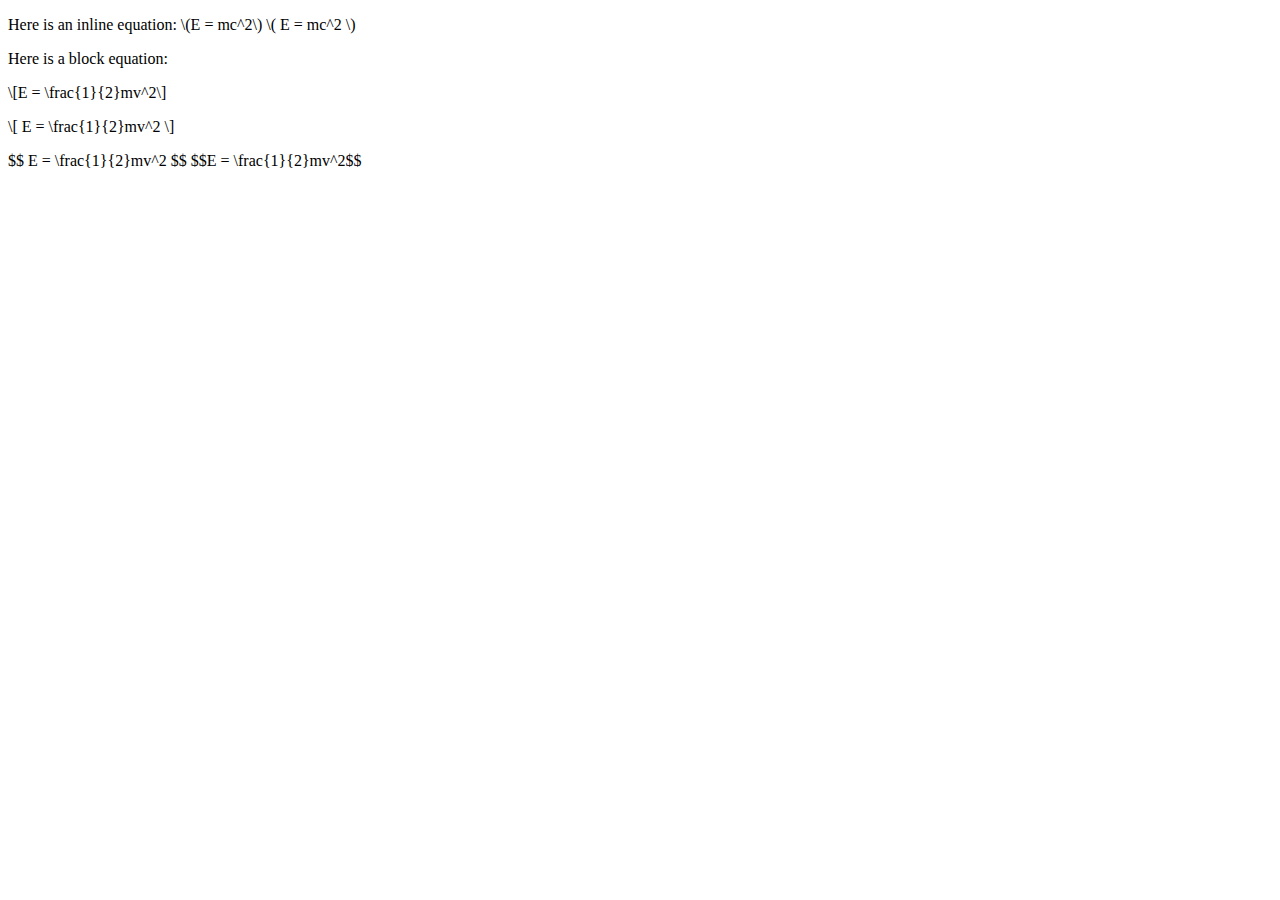
<file: extra_src/KatexChormeExtention/index.html>
<!DOCTYPE html>
<html lang="en">
<head>
    <meta charset="UTF-8">
    <title>LaTeX Test</title>
</head>
<body>
<p>Here is an inline equation: \(E = mc^2\)  \( E = mc^2 \)</p>
<p>Here is a block equation:</p>
<p>\[E = \frac{1}{2}mv^2\]</p>
<p>\[ E = \frac{1}{2}mv^2 \]</p>
<p>$$ E = \frac{1}{2}mv^2 $$    $$E = \frac{1}{2}mv^2$$</p>
</body>
</html>
</file>
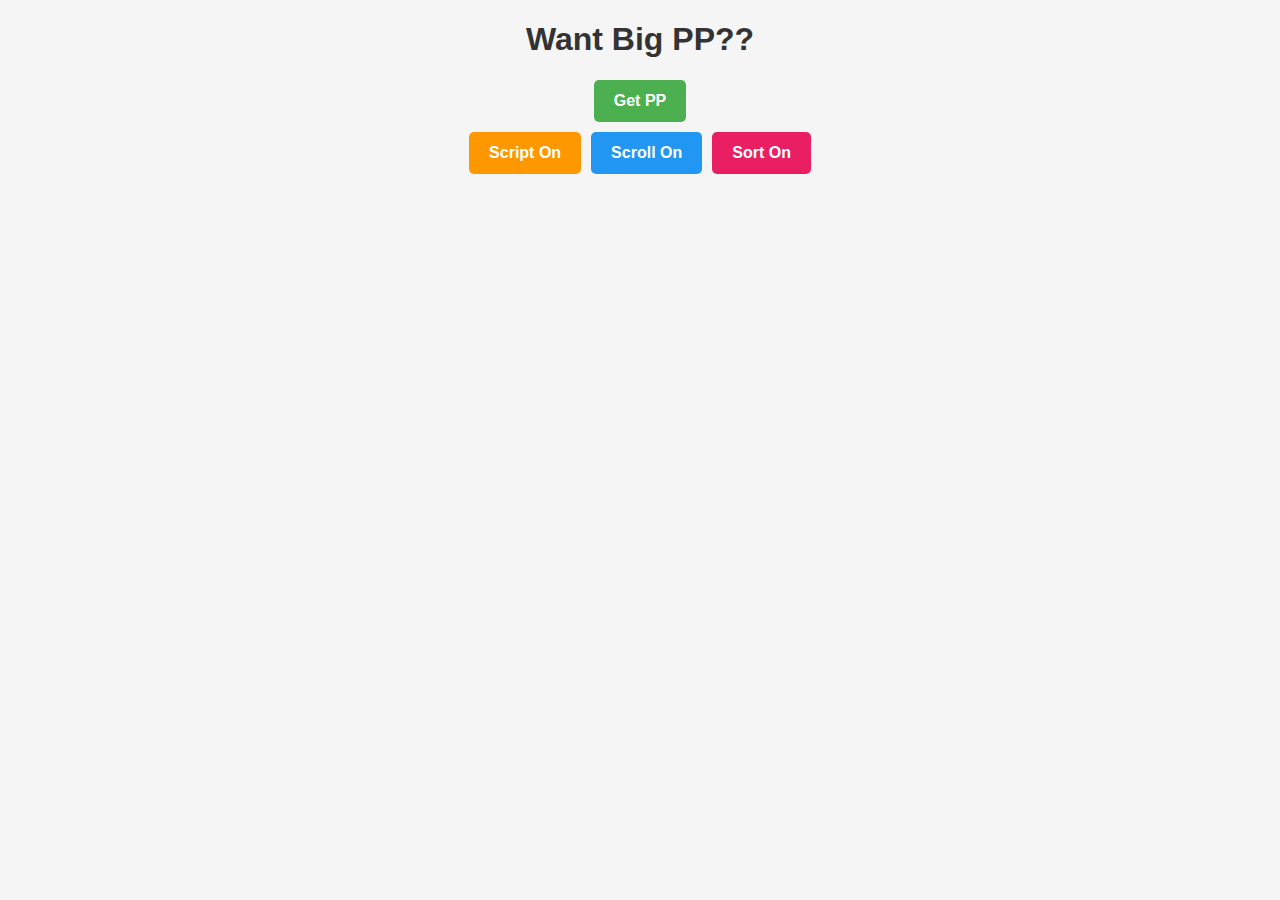
<file: Chrome Extention/popup.html>
<!DOCTYPE html>
<html lang="">
<head>
    <title>Big PP</title>
    <style>
        body {
            font-family: Arial, sans-serif;
            margin: 20px;
            text-align: center;
            background-color: #f5f5f5;
        }
        h1, h2 {
            color: #333;
        }
        .button-container {
            margin-top: 20px;
        }
        .button-row {
            margin: 10px 0;
        }
        .horizontal-buttons {
            display: flex;
            justify-content: center;
            gap: 10px;
        }
        button {
            padding: 12px 20px;
            font-size: 16px;
            font-weight: bold;
            border: none;
            border-radius: 5px;
            cursor: pointer;
            transition: all 0.3s ease-in-out;
            color: #fff;
        }
        button:hover {
            transform: scale(1.1);
            box-shadow: 0 4px 8px rgba(0, 0, 0, 0.2);
        }
        button.active {
            background-color: #4caf50;
            color: #fff;
        }

        button.inactive {
            background-color: #ccc;
            color: #666;
        }

        #btn {
            background-color: #4caf50;
        }
        #toggle-script {
            background-color: #ff9800;
        }
        #toggle-scroll {
            background-color: #2196f3;
        }
        #toggle-sort {
            background-color: #e91e63;
        }
        #output {
            margin-top: 20px;
            font-size: 18px;
            color: #333;
        }
    </style>
</head>
<body>
<h1>Want Big PP??</h1>
<div class="button-container">
    <div class="button-row">
        <button id="btn">Get PP</button>
    </div>
    <div class="button-row horizontal-buttons">
        <button id="toggle-script">Script On</button>
        <button id="toggle-scroll">Scroll On</button>
        <button id="toggle-sort">Sort On</button>
    </div>
</div>
<div id="output"></div>
<script src="popup.js"></script>
</body>
</html>
</file>
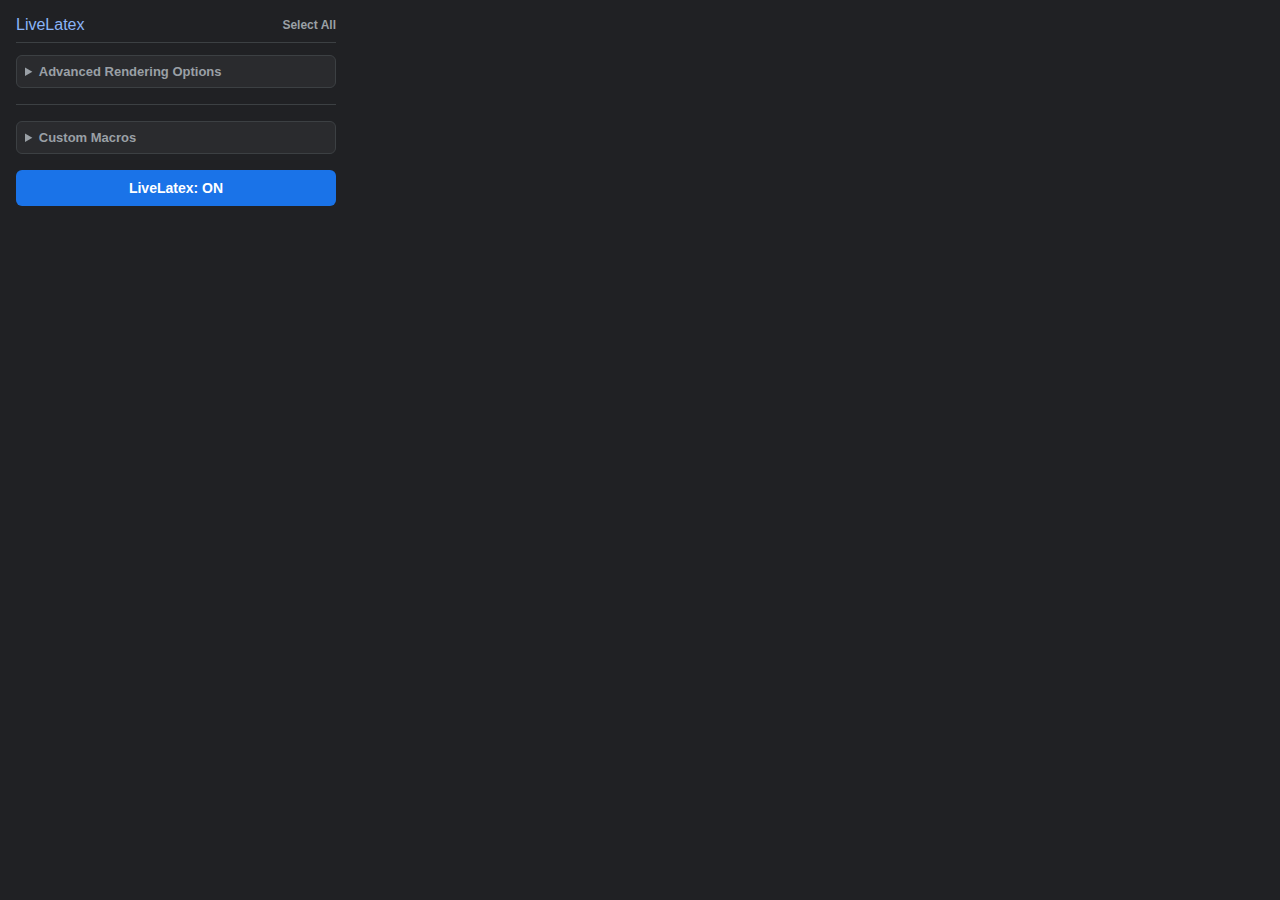
<file: extra_src/LiveLatexExtension/popup.html>
<!DOCTYPE html>
<html lang="nl">
<head>
	<meta charset="UTF-8">
	<style>
      body {
          font-family: 'Google Sans', Roboto, Arial, sans-serif;
          width: 320px;
          margin: 0;
          padding: 16px;
          background-color: #202124;
          color: #e8eaed;
          display: flex;
          flex-direction: column;
          gap: 12px;
      }
      .header {
          display: flex;
          justify-content: space-between;
          align-items: center;
          border-bottom: 1px solid #3c4043;
          padding-bottom: 8px;
      }
      h2 { margin: 0; font-size: 16px; font-weight: 500; color: #8ab4f8; }
      h3 { margin: 0; font-size: 14px; font-weight: 500; color: #8ab4f8; }

      .text-btn { background: none; border: none; color: #9aa0a6; font-size: 12px; cursor: pointer; padding: 0; font-weight: bold; }
      .text-btn:hover { color: #e8eaed; text-decoration: underline; }

      /* Collapsible Styling */
      details {
          background: #2a2b2e;
          border: 1px solid #3c4043;
          border-radius: 6px;
          padding: 8px;
      }
      summary {
          font-size: 13px;
          font-weight: bold;
          color: #9aa0a6;
          cursor: pointer;
          user-select: none;
          outline: none;
      }
      summary:hover { color: #8ab4f8; }

      .toggle-row { display: flex; justify-content: space-between; align-items: center; font-size: 13px; padding-top: 8px; }
      input[type="checkbox"] { accent-color: #8ab4f8; width: 15px; height: 15px; cursor: pointer; }

      .divider { border: 0; height: 1px; background-color: #3c4043; margin: 4px 0; }

      .macro-container { max-height: 160px; overflow-y: auto; display: flex; flex-direction: column; gap: 8px; padding-right: 4px; }
      .macro-container::-webkit-scrollbar { width: 6px; }
      .macro-container::-webkit-scrollbar-thumb { background: #5f6368; border-radius: 3px; }

      .macro-row { display: flex; gap: 6px; align-items: center; }
      .macro-row input {
          background: #303134; color: #e8eaed; border: 1px solid #5f6368;
          border-radius: 4px; padding: 6px; font-family: monospace; font-size: 12px; outline: none;
      }
      .macro-row input:focus { border-color: #8ab4f8; }
      .macro-key { width: 35%; }
      .macro-val { width: 50%; }
      .btn-delete { width: 15%; background: #ea4335; color: white; border: none; border-radius: 4px; cursor: pointer; font-weight: bold; padding: 6px 0; font-size: 12px;}
      .btn-delete:hover { background: #d93025; }

      .global-btn {
          width: 100%; margin-top: 4px; padding: 10px; background-color: #1a73e8; color: white;
          border: none; border-radius: 6px; font-weight: bold; font-size: 14px; cursor: pointer; transition: background 0.3s, filter 0.3s;
      }
      .global-btn.off { background-color: #ea4335; filter: grayscale(100%); color: #f1f3f4; }
      .app-disabled details, .app-disabled #macroSection { opacity: 0.5; pointer-events: none; }
	</style>
</head>
<body id="appBody">
<div class="header">
	<h2>LiveLatex</h2>
	<button id="btnSelectAll" class="text-btn">Select All</button>
</div>

<details id="toggleDetails">
	<summary>Advanced Rendering Options</summary>
	<div id="toggleContainer">
		<div class="toggle-row"><label for="eqToggle">{Eq} (Environments)</label><input type="checkbox" id="eqToggle"></div>
		<div class="toggle-row"><label for="blockToggle">\[ \] (Block)</label><input type="checkbox" id="blockToggle"></div>
		<div class="toggle-row"><label for="inlineToggle">\( \) (Inline)</label><input type="checkbox" id="inlineToggle"></div>
		<div class="toggle-row"><label for="doubleDollarToggle">$$ $$ (Block)</label><input type="checkbox" id="doubleDollarToggle"></div>
		<div class="toggle-row"><label for="singleDollarToggle">$ $ (Inline)</label><input type="checkbox" id="singleDollarToggle"></div>
	</div>
</details>

<hr class="divider">

<details id="toggleDetails2">
	<summary>Custom Macros</summary>
	<div id="toggleContainer2">
		<div id="macroSection">
			<div class="header">
				<button id="btnAddMacro" class="text-btn">+ Add Macro</button>
			</div>
			<div id="macroContainer" class="macro-container">
			</div>
		</div>
	</div>
</details>


<button class="global-btn" id="btnGlobalToggle">LiveLatex: ON</button>

<script src="popup.js"></script>
</body>
</html>
</file>
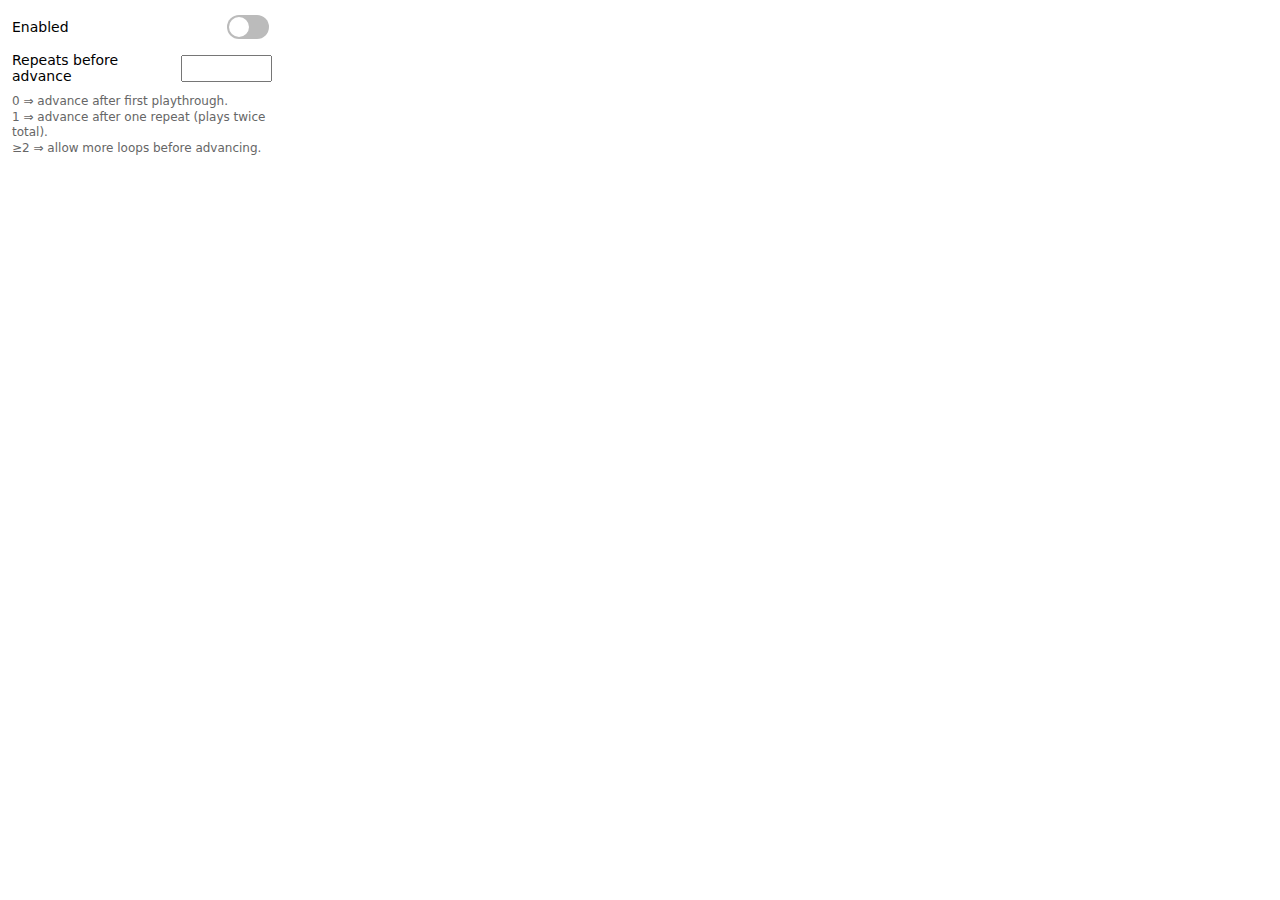
<file: extra_src/YTshortScroll/popup.html>
<!doctype html>
<html>
<head>
    <meta charset="utf-8" />
    <title>Shorts Auto-Advance</title>
    <style>
        body { font-family: system-ui, sans-serif; margin: 12px; width: 260px; }
        .row { display: flex; align-items: center; justify-content: space-between; margin: 10px 0; }
        label { font-size: 14px; }
        input[type="number"] { width: 80px; padding: 4px; }
        .hint { font-size: 12px; color: #666; line-height: 1.3; }
        .toggle { appearance: none; width: 42px; height: 24px; background:#bbb; border-radius: 999px; position: relative; outline: none; cursor:pointer; transition: background .2s; }
        .toggle:checked { background:#0b8457; }
        .toggle::after { content:""; position:absolute; top:2px; left:2px; width:20px; height:20px; border-radius:50%; background:#fff; transition:left .2s; }
        .toggle:checked::after { left:20px; }
        .footer { margin-top: 12px; display: flex; justify-content: space-between; align-items: center; }
        .badge { font-size: 11px; color:#0b8457; font-weight:600; }
    </style>
</head>
<body>
<div class="row">
    <label for="enabled">Enabled</label>
    <input id="enabled" type="checkbox" class="toggle" />
</div>

<div class="row">
    <label for="repeats">Repeats before advance</label>
    <input id="repeats" type="number" min="0" max="9" step="1" />
</div>
<div class="hint">
    0 ⇒ advance after first playthrough.<br/>
    1 ⇒ advance after one repeat (plays twice total).<br/>
    ≥2 ⇒ allow more loops before advancing.
</div>

<div class="footer">
    <span class="badge" id="status"></span>
    <span id="saved" class="hint" style="opacity:.0;">Saved</span>
</div>

<script src="popup.js"></script>
</body>
</html>
</file>
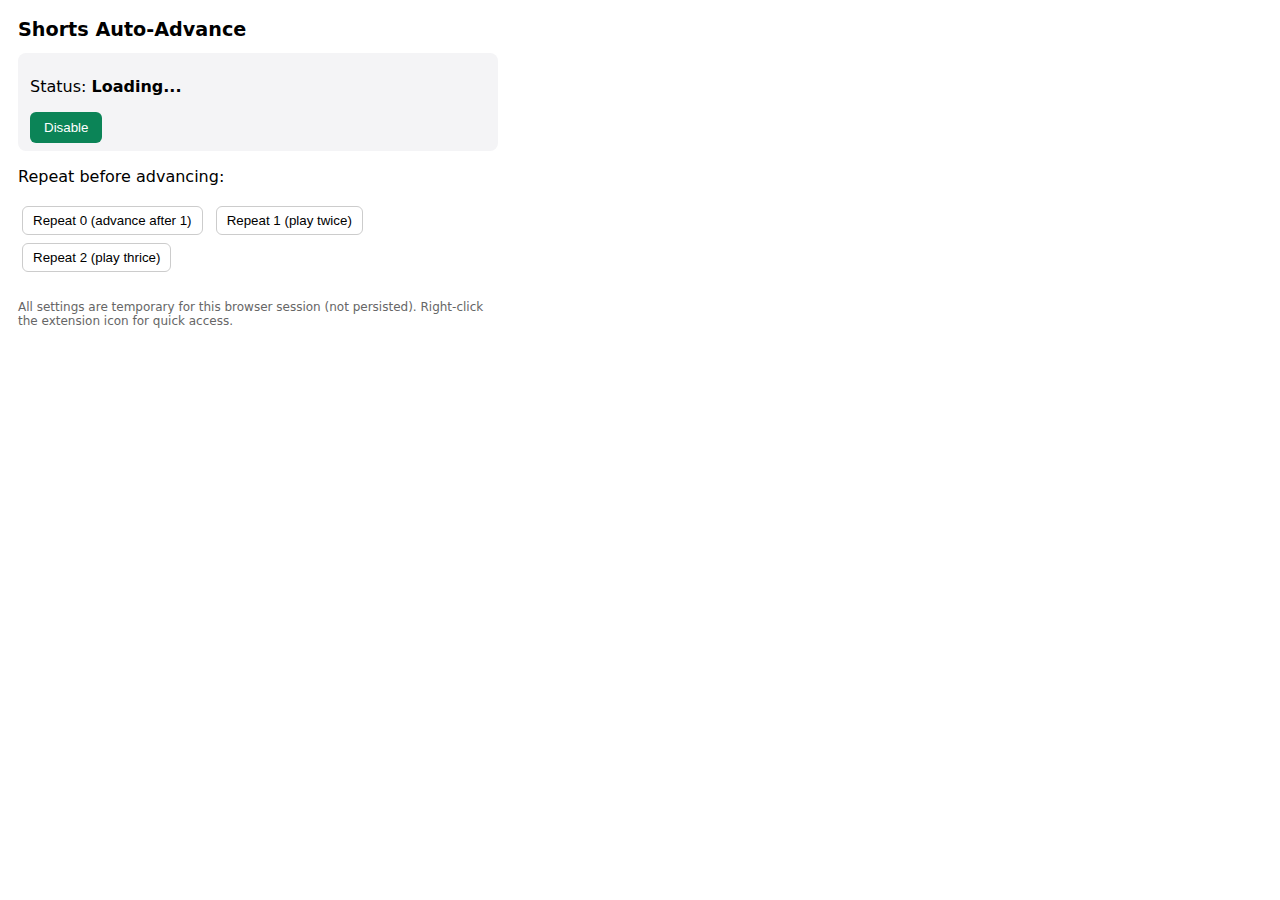
<file: extra_src/YTshortScroll/settings.html>
<!doctype html>
<html>
<head>
  <meta charset="utf-8" />
  <title>Shorts Auto-Advance Settings</title>
  <style>
    body { font-family: system-ui, sans-serif; margin: 18px; max-width: 480px; }
    h1 { font-size: 1.2rem; margin: 0 0 12px; }
    .state { margin: 10px 0; padding: 8px 12px; background:#f4f4f6; border-radius:8px; }
    .repeat-options button { margin:4px; padding:6px 10px; border:1px solid #ccc; background:#fff; border-radius:6px; cursor:pointer; }
    .repeat-options button.active { background:#0b8457; color:#fff; border-color:#0b8457; }
    .toggle-btn { padding:8px 14px; border:none; border-radius:6px; cursor:pointer; background:#0b8457; color:#fff; }
    .toggle-btn.off { background:#999; }
    footer { margin-top:24px; font-size:12px; color:#666; }
  </style>
</head>
<body>
  <h1>Shorts Auto-Advance</h1>
  <div class="state">
    <p>Status: <strong id="status">Loading...</strong></p>
    <button id="toggle" class="toggle-btn">Disable</button>
  </div>
  <div>
    <p>Repeat before advancing:</p>
    <div class="repeat-options">
      <button data-repeat="0">Repeat 0 (advance after 1)</button>
      <button data-repeat="1">Repeat 1 (play twice)</button>
      <button data-repeat="2">Repeat 2 (play thrice)</button>
    </div>
  </div>
  <footer>
    All settings are temporary for this browser session (not persisted). Right-click the extension icon for quick access.
  </footer>
  <script src="settings.js"></script>
</body>
</html>
</file>
